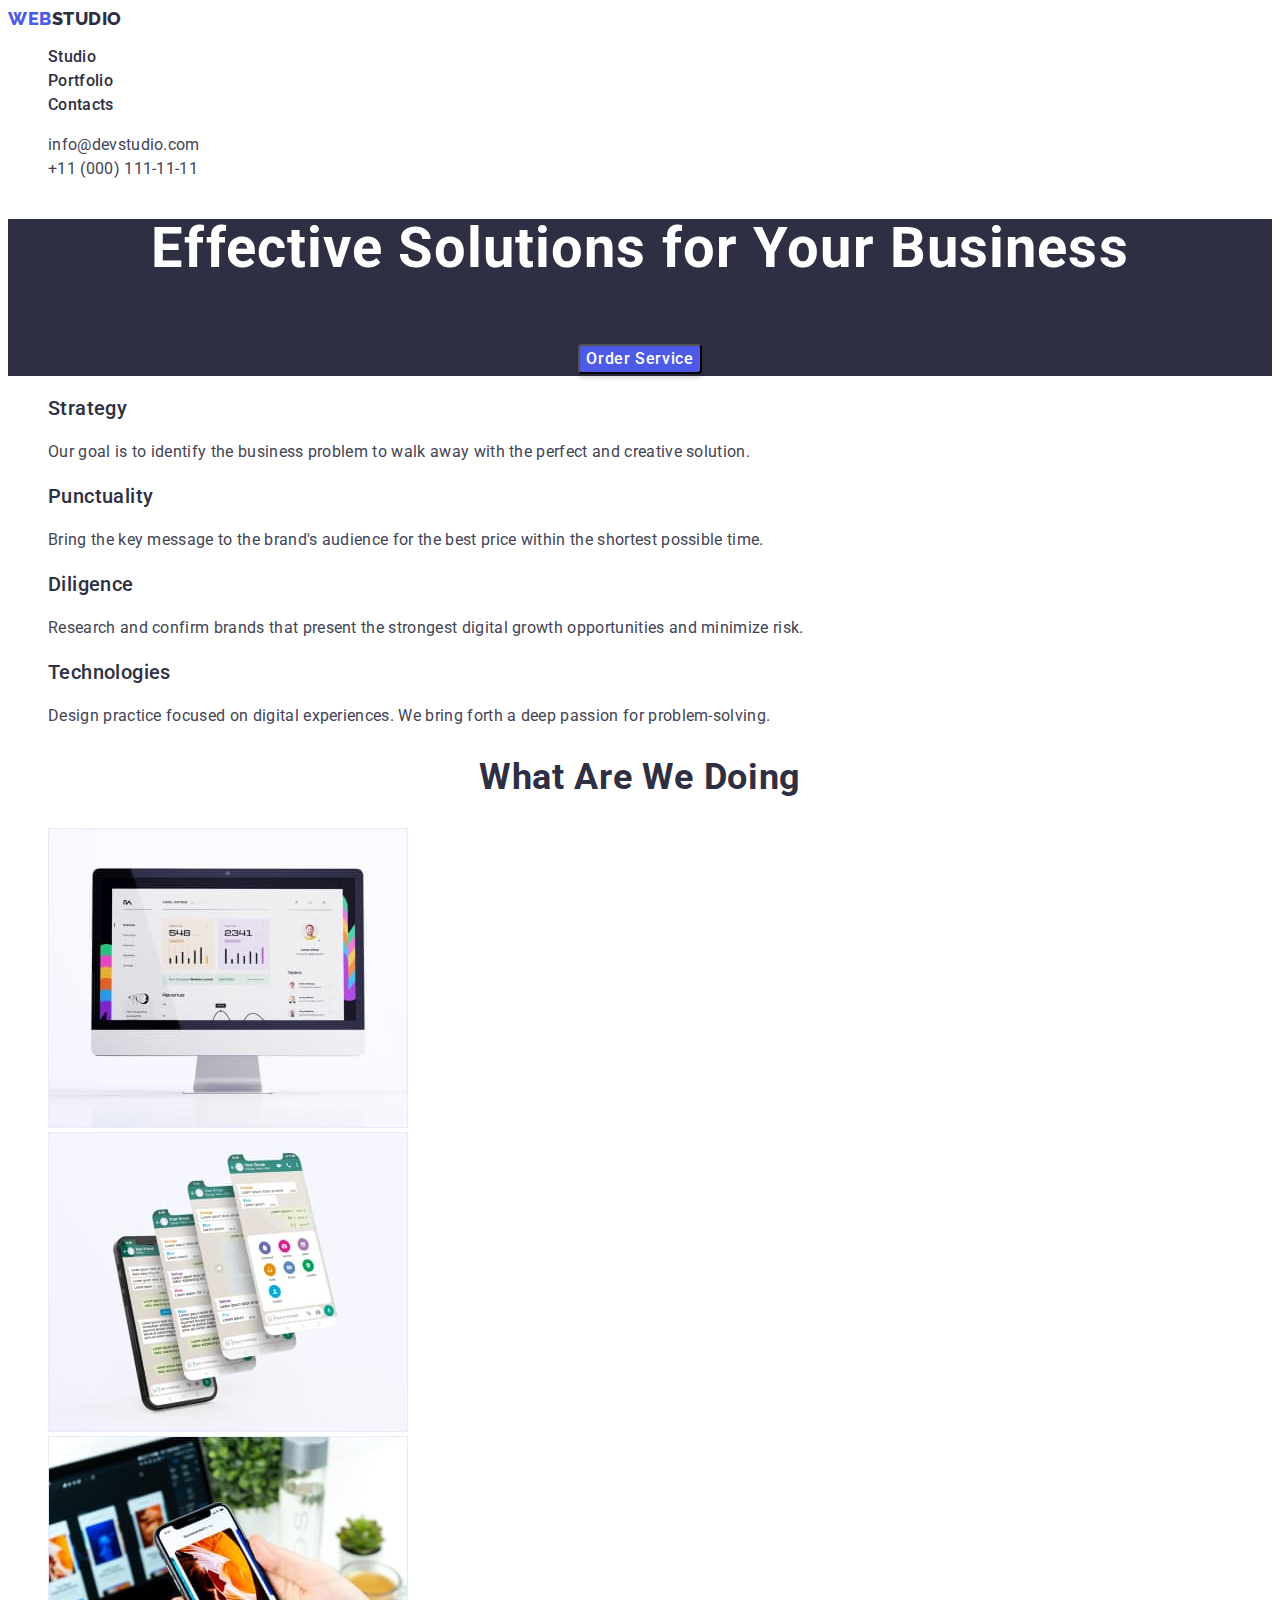
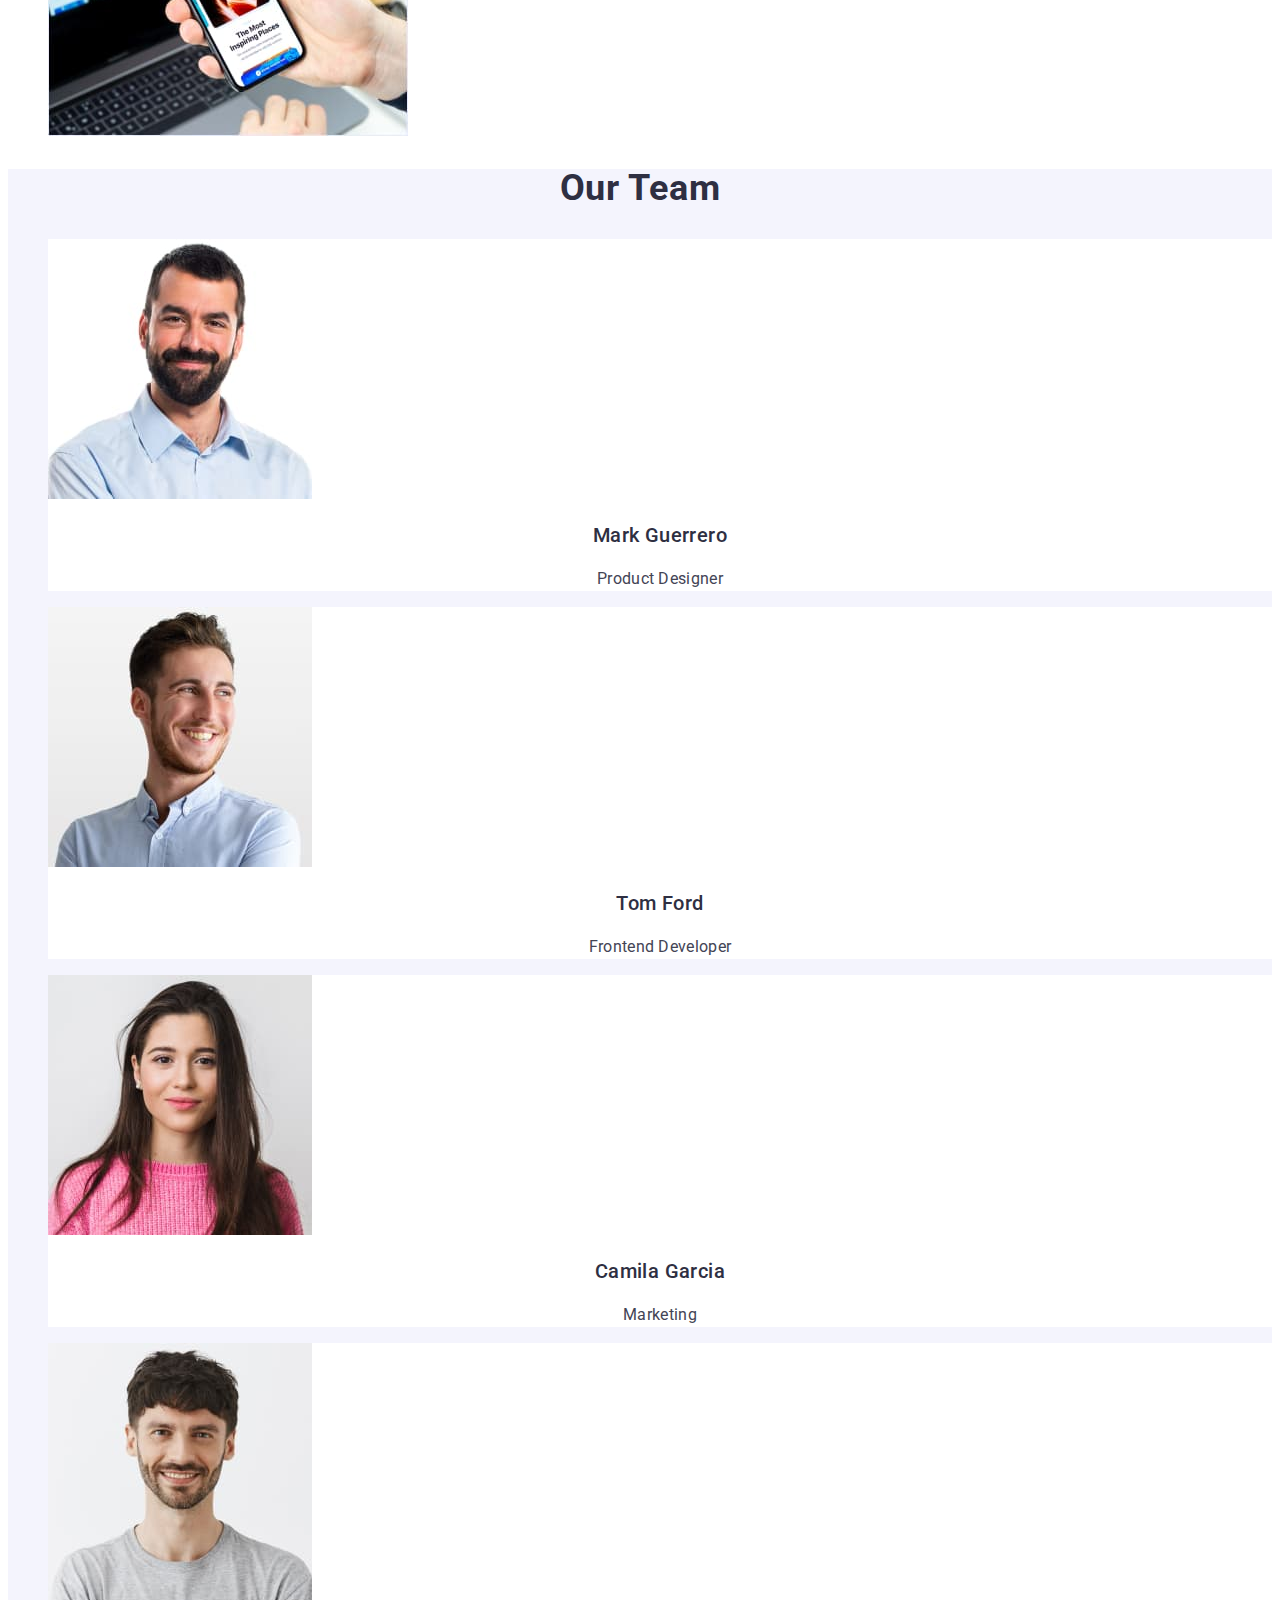
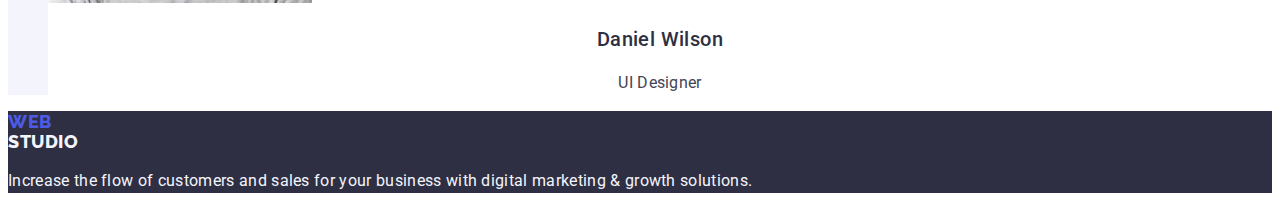
<file: index.html>
<!DOCTYPE html>
<html lang="en">
  <head>
    <meta charset="UTF-8" />
    <meta http-equiv="X-UA-Compatible" content="IE=edge" />
    <meta name="viewport" content="width=device-width, initial-scale=1.0" />
    <title>Document</title>
    <link rel="preconnect" href="https://fonts.googleapis.com" />
    <link rel="preconnect" href="https://fonts.gstatic.com" crossorigin />
    <link
      href="https://fonts.googleapis.com/css2?family=Raleway:wght@800&family=Roboto:wght@400;500;700;900&display=swap"
      rel="stylesheet"
    />
    <link rel="stylesheet" href="./css/style.css" />
  </head>
  <body>
    <header>
      <nav class="menu-nav">
        <a class="logo link" href="./index.html"
          >Web<span class="logo-studio">Studio</span></a
        >
        <ul class="nav-list list">
          <li class="nav-item">
            <a href="./index.html" class="nav-link link">Studio</a>
          </li>
          <li class="nav-item">
            <a href="./portfolio.html" class="nav-link link">Portfolio</a>
          </li>
          <li class="nav-item">
            <a href="" class="nav-link link">Contacts</a>
          </li>
        </ul>
      </nav>

      <address class="top-contacts">
        <ul class="contact-list list">
          <li class="contact-item">
            <a href="mailto:info@devstudio.com" class="contact-link link"
              >info@devstudio.com</a
            >
          </li>

          <li class="contact-item">
            <a href="tel:+110001111111" class="contact-link link"
              >+11 (000) 111-11-11</a
            >
          </li>
        </ul>
      </address>
    </header>

    <main>
      <section class="main-haeder-block">
        <h1 class="main-header">Effective Solutions for Your Business</h1>
        <button type="button" class="order-btn">Order Service</button>
      </section>

      <section class="page-features">
        <h2 class="feature-heading-hidden" hidden>features</h2>
        <ul class="features-list list">
          <li class="features-item">
            <h3 class="feature-heading">Strategy</h3>
            <p class="feature-description">
              Our goal is to identify the business problem to walk away with the
              perfect and creative solution.
            </p>
          </li>

          <li class="features-item">
            <h3 class="feature-heading">Punctuality</h3>
            <p class="feature-description">
              Bring the key message to the brand's audience for the best price
              within the shortest possible time.
            </p>
          </li>

          <li class="features-item">
            <h3 class="feature-heading">Diligence</h3>
            <p class="feature-description">
              Research and confirm brands that present the strongest digital
              growth opportunities and minimize risk.
            </p>
          </li>

          <li class="features-item">
            <h3 class="feature-heading">Technologies</h3>
            <p class="feature-description">
              Design practice focused on digital experiences. We bring forth a
              deep passion for problem-solving.
            </p>
          </li>
        </ul>
      </section>

      <section class="what-are-we-doing">
        <h2 class="what-are-we-doing-text">What are we doing</h2>
        <ul class="what-are-we-doing-list list">
          <li class="what-are-we-doing-item">
            <img
              src="./images/what_are_we_doing/Rectangle_2.jpg"
              alt="The picture shows what we will do."
              width="360"
              height="300"
            />
          </li>

          <li class="what-are-we-doing-item">
            <img
              src="./images/what_are_we_doing/Rectangle_1.jpg"
              alt="The picture shows what we will do."
              width="360"
              height="300"
            />
          </li>

          <li class="what-are-we-doing-item">
            <img
              src="./images/what_are_we_doing/Rectangle.jpg"
              alt="The picture shows what we will do."
              width="360"
              height="300"
            />
          </li>
        </ul>
      </section>

      <section class="our-team">
        <h2 class="our-team-heading">Our Team</h2>
        <ul class="our-team-list list">
          <li class="our-team-item">
            <img
              src="./images/our_team/img_3.jpg"
              alt="Photo of a team member"
              width="264"
              height="260"
            />
            <h3 class="worker-name">Mark Guerrero</h3>
            <p class="employee-position">Product Designer</p>
          </li>

          <li class="our-team-item">
            <img
              src="./images/our_team/img_2.jpg"
              alt="Photo of a team member"
              width="264"
              height="260"
            />
            <h3 class="worker-name">Tom Ford</h3>
            <p class="employee-position">Frontend Developer</p>
          </li>

          <li class="our-team-item">
            <img
              src="./images/our_team/img_1.jpg"
              alt="Photo of a team member"
              width="264"
              height="260"
            />
            <h3 class="worker-name">Camila Garcia</h3>
            <p class="employee-position">Marketing</p>
          </li>

          <li class="our-team-item">
            <img
              src="./images/our_team/img.jpg"
              alt="Photo of a team member"
              width="264"
              height="260"
            />
            <h3 class="worker-name">Daniel Wilson</h3>
            <p class="employee-position">UI Designer</p>
          </li>
        </ul>
      </section>
    </main>
    <footer class="footer-main-studio">
      <a class="logo link" href="./index.html">
        Web
        <span class="logo-studio-footer">Studio</span>
      </a>

      <p class="footer-text">
        Increase the flow of customers and sales for your business with digital
        marketing & growth solutions.
      </p>
    </footer>
  </body>
</html>
</file>
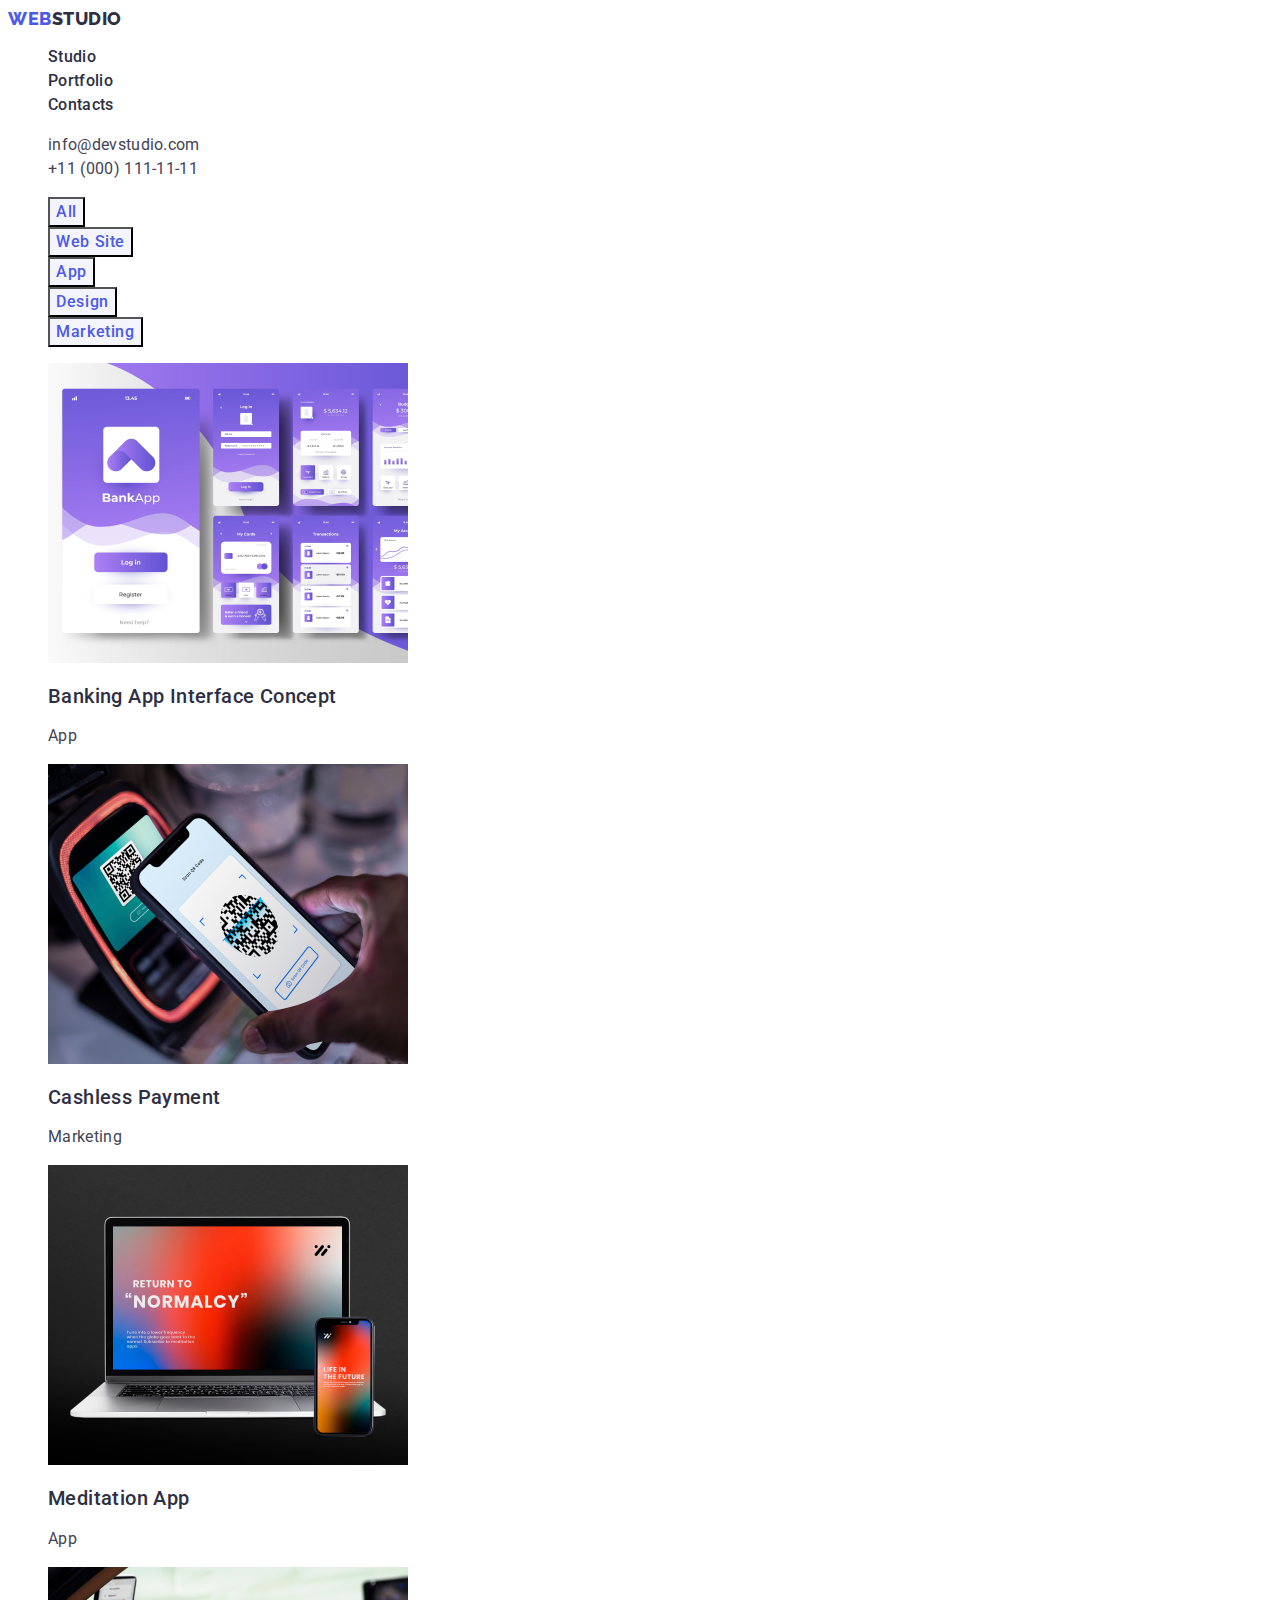
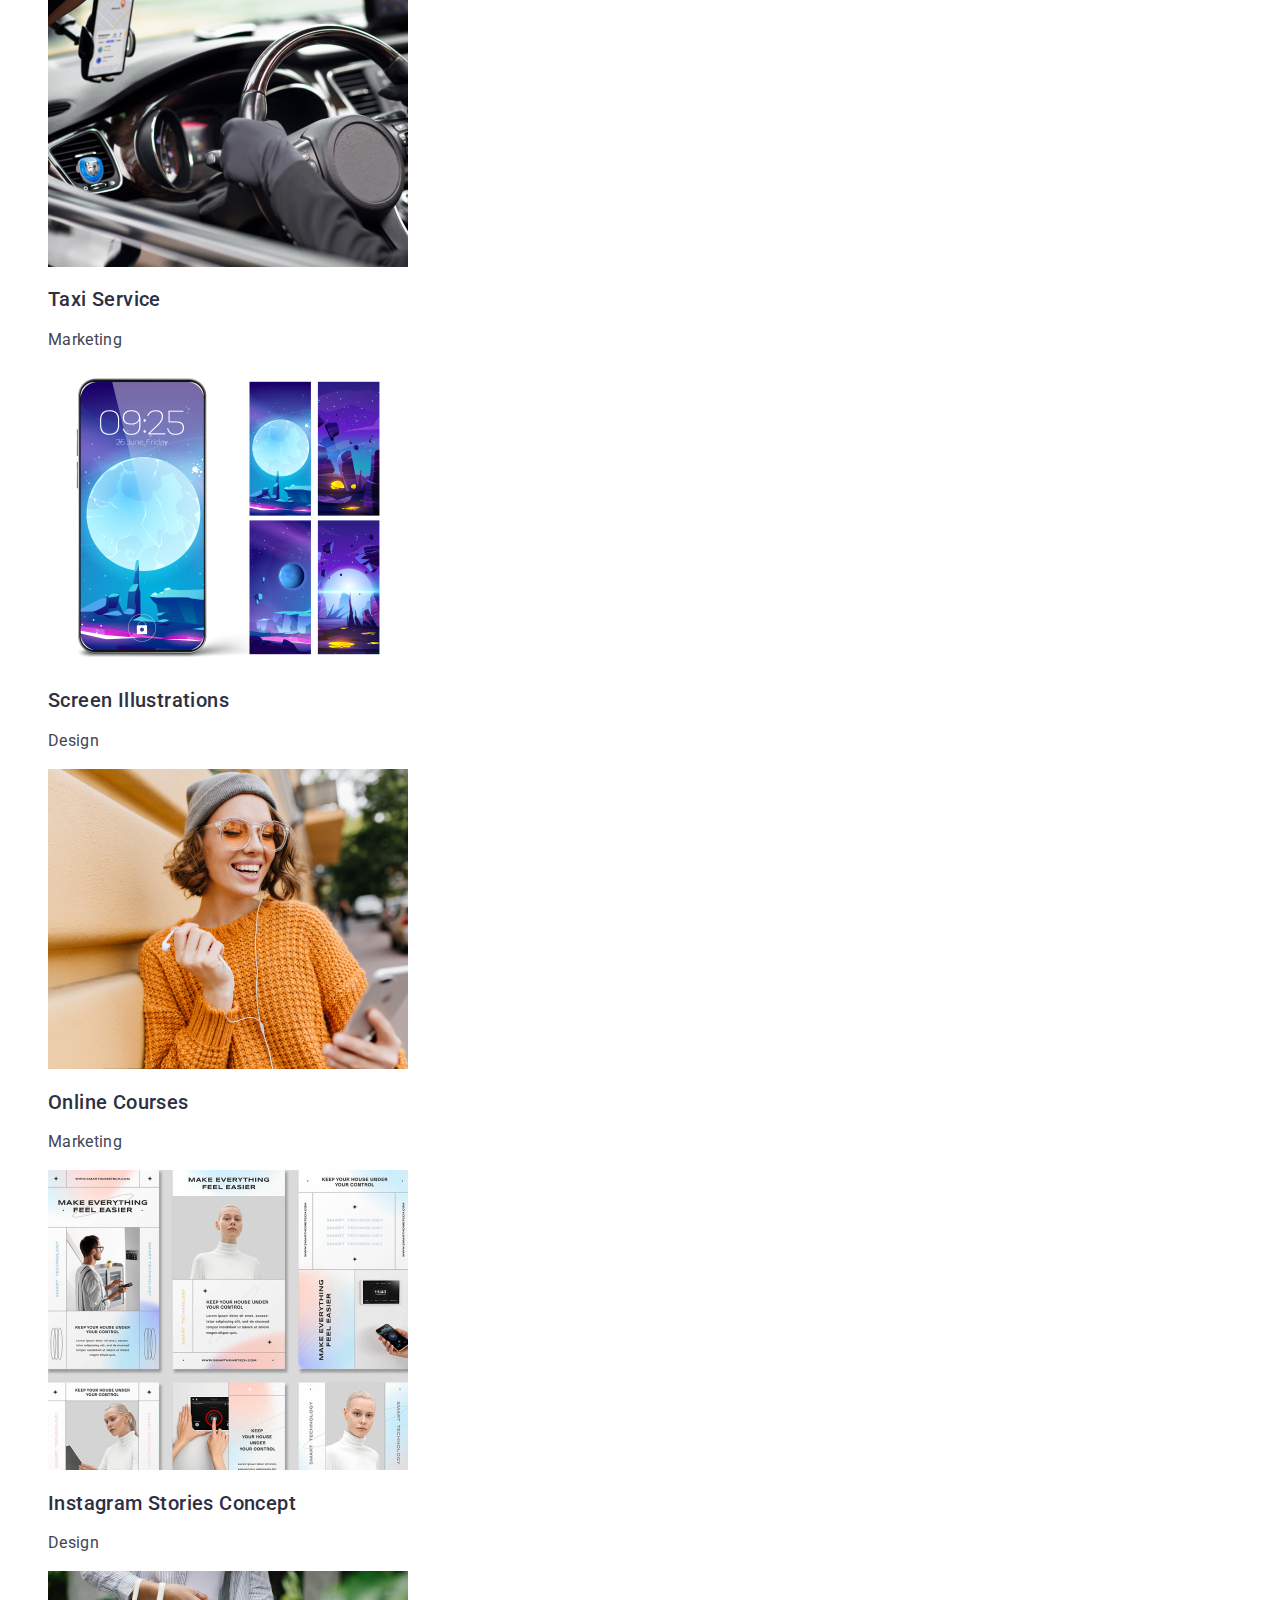
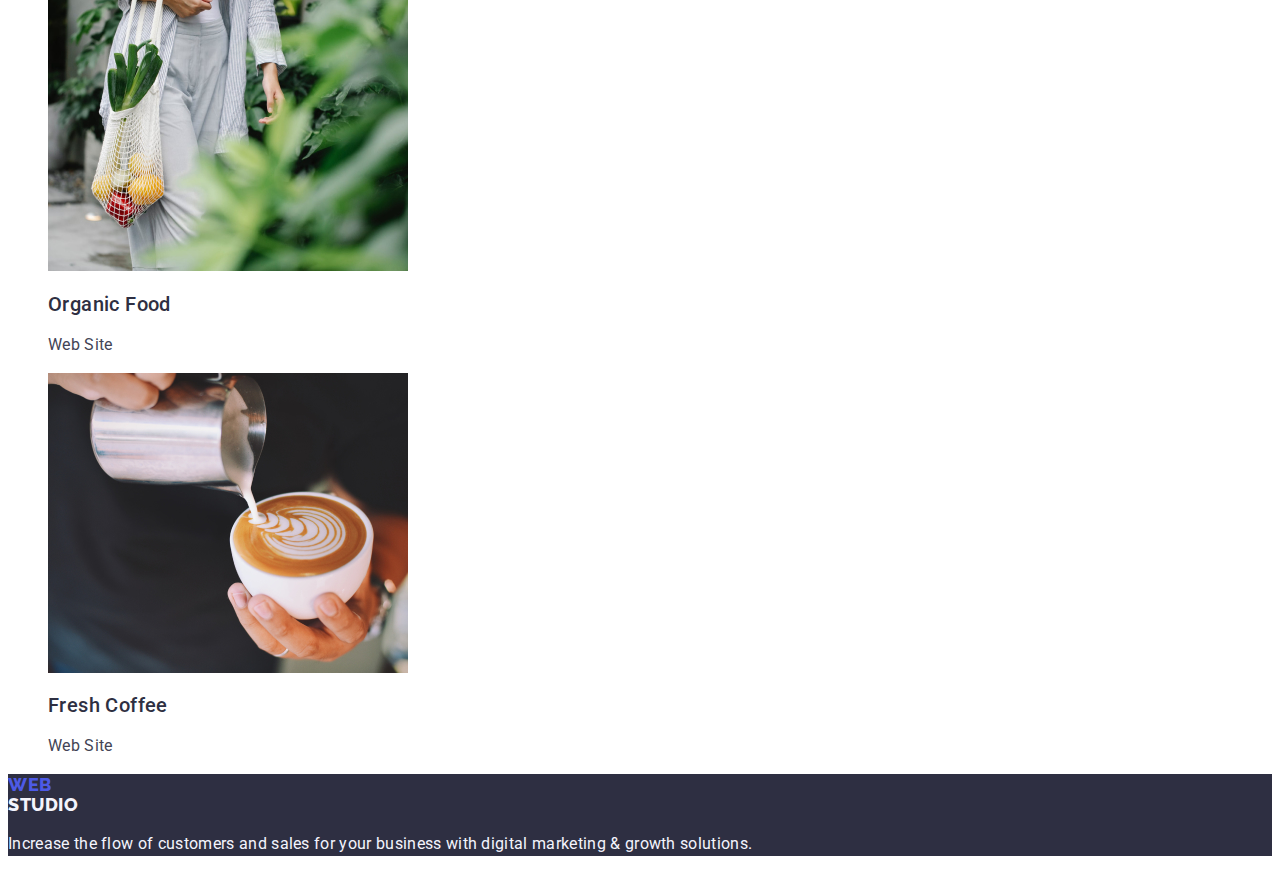
<file: portfolio.html>
<!DOCTYPE html>
<html lang="en">
  <head>
    <meta charset="UTF-8" />
    <meta http-equiv="X-UA-Compatible" content="IE=edge" />
    <meta name="viewport" content="width=device-width, initial-scale=1.0" />
    <title>Document</title>
    <link rel="preconnect" href="https://fonts.googleapis.com" />
    <link rel="preconnect" href="https://fonts.gstatic.com" crossorigin />
    <link
      href="https://fonts.googleapis.com/css2?family=Raleway:wght@800&family=Roboto:wght@400;500;700;900&display=swap"
      rel="stylesheet"
    />
    <link rel="stylesheet" href="./css/style.css" />
  </head>
  <body>
    <header>
      <nav class="menu-nav">
        <a class="logo link" href="./index.html"
          >Web<span class="logo-studio">Studio</span></a
        >
        <ul class="nav-list list">
          <li class="nav-item">
            <a href="./index.html" class="nav-link link">Studio</a>
          </li>
          <li class="nav-item">
            <a href="./portfolio.html" class="nav-link link">Portfolio</a>
          </li>
          <li class="nav-item">
            <a href="" class="nav-link link">Contacts</a>
          </li>
        </ul>
      </nav>

      <address class="top-contacts list">
        <ul class="contact-list list">
          <li class="contact-item">
            <a href="mailto:info@devstudio.com" class="contact-link link"
              >info@devstudio.com</a
            >
          </li>

          <li class="contact-item">
            <a href="tel:+110001111111" class="contact-link link"
              >+11 (000) 111-11-11</a
            >
          </li>
        </ul>
      </address>
    </header>

    <main>
      <section class="page-project-card">
        <h1 class="main-header-portfolio" hidden>Main content</h1>

        <ul class="filter-list list">
          <li class="filter-item">
            <button type="button" class="filter-btn">All</button>
          </li>
          <li class="filter-item">
            <button type="button" class="filter-btn">Web Site</button>
          </li>
          <li class="filter-item">
            <button type="button" class="filter-btn">App</button>
          </li>
          <li class="filter-item">
            <button type="button" class="filter-btn">Design</button>
          </li>
          <li class="filter-item">
            <button type="button" class="filter-btn">Marketing</button>
          </li>
        </ul>

        <ul class="project-card-list list">
          <li class="first-row-project-card-item">
            <a href="#" class="row-project-text link">
              <img
                src="./images/portfolio_photo/img-8.jpg"
                alt="Photo of the application"
                width="360"
                height="300"
              />
              <h2 class="project-card-name">Banking App Interface Concept</h2>
              <p class="project-card-type">App</p>
            </a>
          </li>

          <li class="first-row-project-card-item">
            <a href="#" class="row-project-text link">
              <img
                src="./images/portfolio_photo/img-7.jpg"
                alt="Photo of the application"
                width="360"
                height="300"
              />
              <h2 class="project-card-name">Cashless Payment</h2>
              <p class="project-card-type">Marketing</p>
            </a>
          </li>

          <li class="first-row-project-card-item">
            <a href="#" class="row-project-text link">
              <img
                src="./images/portfolio_photo/img-6.jpg"
                alt="Photo of the application"
                width="360"
                height="300"
              />
              <h2 class="project-card-name">Meditation App</h2>
              <p class="project-card-type">App</p>
            </a>
          </li>

          <li class="second-row-project-card-item">
            <a href="#" class="row-project-text link">
              <img
                src="./images/portfolio_photo/img-5.jpg"
                alt="Photo of the application"
                width="360"
                height="300"
              />
              <h2 class="project-card-name">Taxi Service</h2>
              <p class="project-card-type">Marketing</p>
            </a>
          </li>

          <li class="second-row-project-card-item">
            <a href="#" class="row-project-text link">
              <img
                src="./images/portfolio_photo/img-4.jpg"
                alt="Design photo"
                width="360"
                height="300"
              />
              <h2 class="project-card-name">Screen Illustrations</h2>
              <p class="project-card-type">Design</p>
            </a>
          </li>

          <li class="second-row-project-card-item">
            <a href="#" class="row-project-text link">
              <img
                src="./images/portfolio_photo/img-3.jpg"
                alt="Photos of the courses"
                width="360"
                height="300"
              />
              <h2 class="project-card-name">Online Courses</h2>
              <p class="project-card-type">Marketing</p>
            </a>
          </li>

          <li class="third-row-project-card-item">
            <a href="#" class="row-project-text link">
              <img
                src="./images/portfolio_photo/img-2.jpg"
                alt="Photo of the application"
                width="360"
                height="300"
              />
              <h2 class="project-card-name">Instagram Stories Concept</h2>
              <p class="project-card-type">Design</p>
            </a>
          </li>

          <li class="third-row-project-card-item">
            <a href="#" class="row-project-text link">
              <img
                src="./images/portfolio_photo/img-1.jpg"
                alt="Design photo"
                width="360"
                height="300"
              />
              <h2 class="project-card-name">Organic Food</h2>
              <p class="project-card-type">Web Site</p>
            </a>
          </li>

          <li class="third-row-project-card-item">
            <a href="#" class="row-project-text link">
              <img
                src="./images/portfolio_photo/img.jpg"
                alt="Photos of the courses"
                width="360"
                height="300"
              />
              <h2 class="project-card-name">Fresh Coffee</h2>
              <p class="project-card-type">Web Site</p>
            </a>
          </li>
        </ul>
      </section>
    </main>

    <footer class="footer-main-studio">
      <a class="logo link" href="./index.html">
        Web
        <span class="logo-studio-footer">Studio</span>
      </a>

      <p class="footer-text">
        Increase the flow of customers and sales for your business with digital
        marketing & growth solutions.
      </p>
    </footer>
  </body>
</html>
</file>
<file: css/style.css>
:root {
  --accent-color: #ffffff;
  --color-contact: #434455;
  --bckg-color-main: #2e2f42;
  --bckg-color-btn-portfolio:#F4F4FD;
}

body {
  font-family: "Roboto", sans-serif;
  color: var(--color-contact);
  background-color: var(--accent-color);
}

.list {
  list-style: none;
}

.link {
  text-decoration: none;
  
}

button {
  cursor: pointer;
}

.logo {
  font-family: "Raleway", sans-serif;
  font-weight: 800;
  font-size: 18px;
  line-height: 1.17;
  letter-spacing: 0.03em;
  text-transform: uppercase;
  color: #4d5ae5;
}

.logo-studio {

  color: var(--bckg-color-main);
}

.logo-studio-footer{
    font-family: "Raleway", sans-serif;
    font-weight: 800;
    font-size: 18px;
    line-height: 1.16;
    display: flex;
    align-items: center;
    letter-spacing: 0.03em;
    text-transform: uppercase;
    color: #f4f4fd;
}
.nav-link {
  font-weight: 500;
  font-size: 16px;
  line-height: 1.5;
  letter-spacing: 0.02em;
  color: #2e2f42;
}

.nav-link:hover,
.nav-link:focus {
  color: #404bbf;
}

.top-contacts {
  font-style: normal;
}

.contact-link {
  color: var(--color-contact);
}

.contact-link:hover,
.contact-link:focus {
  color: #404bbf;
}

.contact-list {
  font-weight: 400;
  font-size: 16px;
  line-height: 1.5;
  letter-spacing: 0.02em;
  color: #434455;
}

.main-haeder-block {
  background-color: var(--bckg-color-main);
  font-weight: 700;
  font-size: 56px;
  line-height: 1.07;
  text-align: center;
  letter-spacing: 0.02em;
  color: #ffffff;
}

.main-header {
  font-weight: 700;
  font-size: 56px;
  line-height: 1.07;
  text-align: center;
  letter-spacing: 0.02em;
  color: #ffffff;
}

.order-btn {
  font-family: "Roboto", sans-serif;
  font-weight: 500;
  font-size: 16px;
  line-height: 1.5;
  letter-spacing: 0.04em;
  color: #ffffff;
  background: #4d5ae5;
  box-shadow: 0px 4px 4px rgba(0, 0, 0, 0.15);
  border-radius: 4px;
}

.order-btn:hover,
.order-btn:focus {
  background-color: #404bbf;
}

.feature-heading {
  font-weight: 500;
  font-size: 20px;
  line-height: 1.2;
  letter-spacing: 0.02em;
  color: var(--bckg-color-main);
}

.feature-description {
  font-weight: 400;
  font-size: 16px;
  line-height: 1.5;
  letter-spacing: 0.02em;
  color: var(--color-contact);
}

.what-are-we-doing-text {
  font-weight: 700;
  font-size: 36px;
  line-height: 1.11;
  text-align: center;
  letter-spacing: 0.02em;
  text-transform: capitalize;
  color: #2e2f42;
}

.our-team {
  background-color: #f4f4fd;
}

.our-team-heading {
  font-weight: 700;
  font-size: 36px;
  line-height: 1.11;
  text-align: center;
  letter-spacing: 0.02em;
  text-transform: capitalize;
  color: var(--bckg-color-main);
}

.our-team-item{
    background-color:var(--accent-color) ;
}

.worker-name {
  font-weight: 500;
  font-size: 20px;
  line-height: 1.2;
  text-align: center;
  letter-spacing: 0.02em;
  color: var(--bckg-color-main);
}

.employee-position {
  font-weight: 400;
  font-size: 16px;
  line-height: 1.5;
  text-align: center;
  letter-spacing: 0.02em;
  color: var(--color-contact);
}

.footer-main-studio{
    background-color:var(--bckg-color-main);
}

.footer-text {
  font-weight: 400;
  font-size: 16px;
  line-height: 1.5;
  letter-spacing: 0.02em;
  color: #F4F4FD; 
}

/* ################################# Portfolio ########################################### */

.filter-btn {
  background-color:var(--bckg-color-btn-portfolio) ;
  font-family: "Roboto", sans-serif;
  font-weight: 500;
  font-size: 16px;
  line-height: 1.5;
  display: flex;
  align-items: center;
  text-align: center;
  letter-spacing: 0.04em;
  color: #4d5ae5;

}

.filter-btn:hover,
.filter-btn:focus {
  background-color: #404bbf;
  color: #ffffff;
}

.project-card-name {
  font-weight: 500;
  font-size: 20px;
  line-height: 1.2;
  letter-spacing: 0.02em;
  color: var(--bckg-color-main);
}

.project-card-type {
  font-weight: 400;
  font-size: 16px;
  line-height: 1.5;
  letter-spacing: 0.02em;
  color: #434455;
}

.row-project-text {
}
</file>
